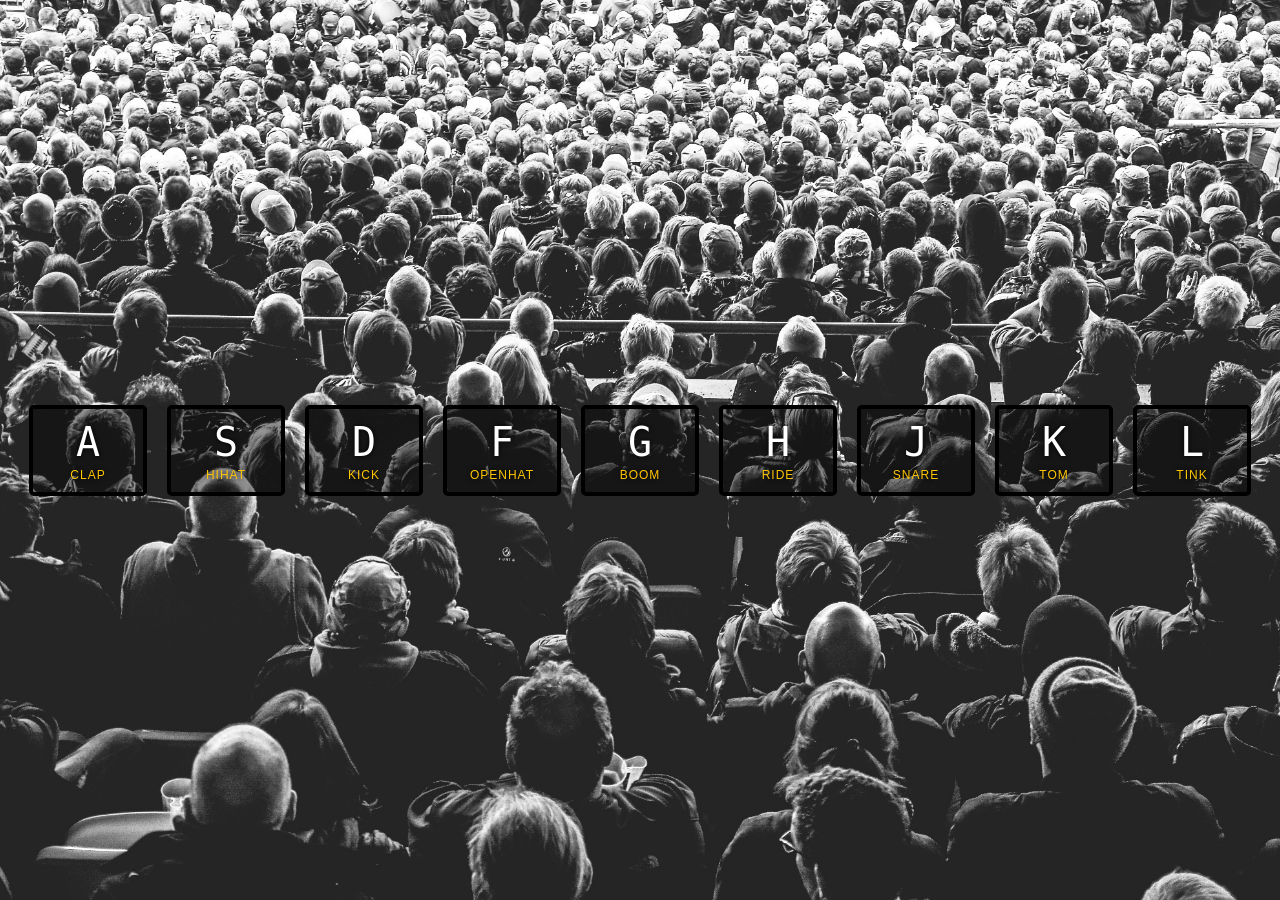
<file: 01 - JavaScript Drum Kit/index.html>
<!DOCTYPE html>
<html lang="en">
<head>
  <meta charset="UTF-8">
  <title>JS Drum Kit</title>
  <link rel="stylesheet" href="style.css">
  <script src="script.js" defer></script>
  <link rel="icon" href="https://fav.farm/🎶" />
</head>
<body>
  <div class="keys">
    <div data-key="KeyA" class="key">
      <kbd>A</kbd>
      <span class="sound">clap</span>
    </div>
    <div data-key="KeyS" class="key">
      <kbd>S</kbd>
      <span class="sound">hihat</span>
    </div>
    <div data-key="KeyD" class="key">
      <kbd>D</kbd>
      <span class="sound">kick</span>
    </div>
    <div data-key="KeyF" class="key">
      <kbd>F</kbd>
      <span class="sound">openhat</span>
    </div>
    <div data-key="KeyG" class="key">
      <kbd>G</kbd>
      <span class="sound">boom</span>
    </div>
    <div data-key="KeyH" class="key">
      <kbd>H</kbd>
      <span class="sound">ride</span>
    </div>
    <div data-key="KeyJ" class="key">
      <kbd>J</kbd>
      <span class="sound">snare</span>
    </div>
    <div data-key="KeyK" class="key">
      <kbd>K</kbd>
      <span class="sound">tom</span>
    </div>
    <div data-key="KeyL" class="key">
      <kbd>L</kbd>
      <span class="sound">tink</span>
    </div>
  </div>

  <audio data-key="KeyA" src="sounds/clap.wav"></audio>
  <audio data-key="KeyS" src="sounds/hihat.wav"></audio>
  <audio data-key="KeyD" src="sounds/kick.wav"></audio>
  <audio data-key="KeyF" src="sounds/openhat.wav"></audio>
  <audio data-key="KeyG" src="sounds/boom.wav"></audio>
  <audio data-key="KeyH" src="sounds/ride.wav"></audio>
  <audio data-key="KeyJ" src="sounds/snare.wav"></audio>
  <audio data-key="KeyK" src="sounds/tom.wav"></audio>
  <audio data-key="KeyL" src="sounds/tink.wav"></audio>
</body>
</html>
</file>
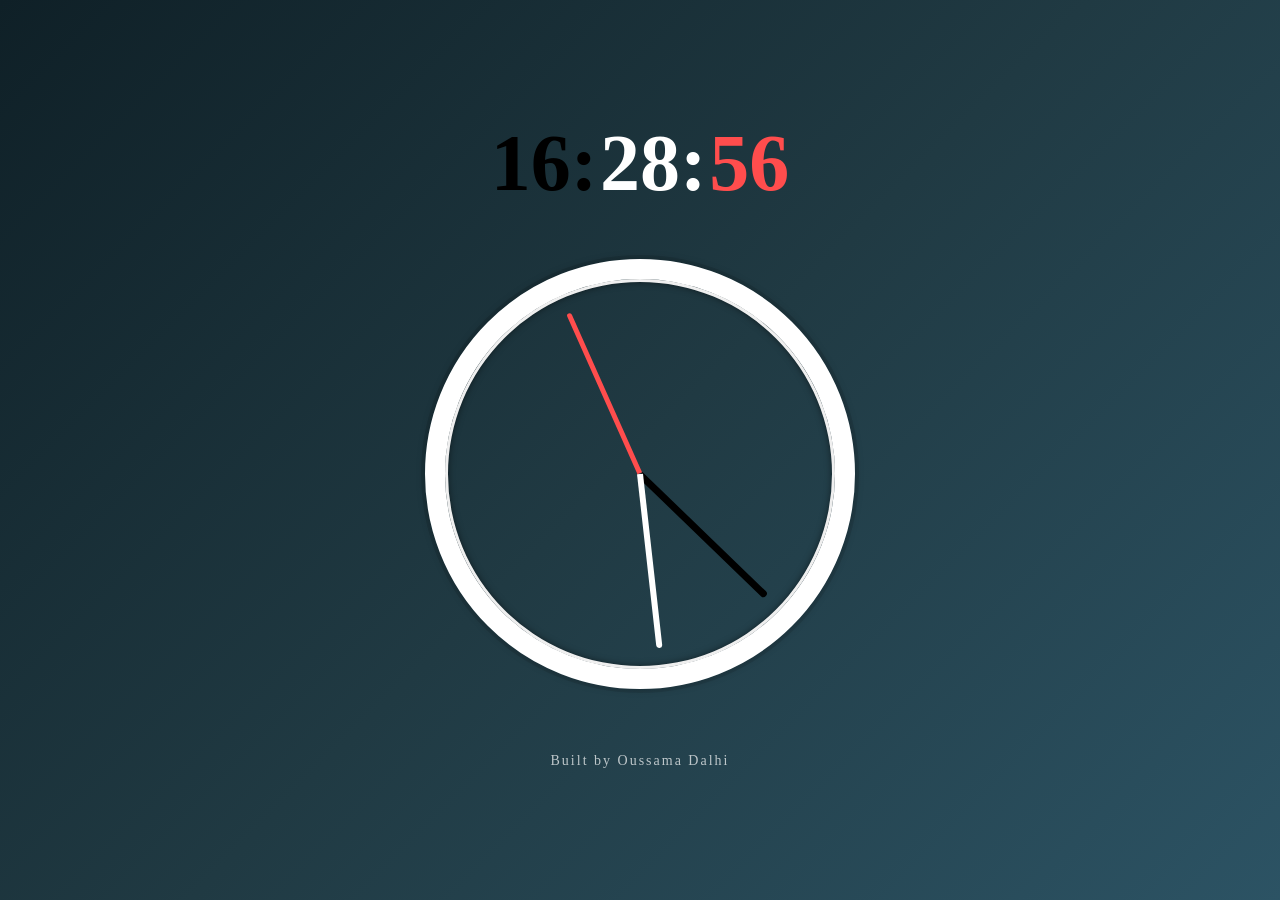
<file: 02-js-css-clock/index.html>
<!DOCTYPE html>
<html lang="en">
<head>
  <meta charset="UTF-8">
  <title>clock</title>
  <link rel="icon" href="https://fav.farm/" />
  <link rel="stylesheet" href="style.css">
  <script src="script.js" defer></script>
</head>
<body>
  <div class="time">
    <span data-list="hour"></span>
    <span data-list="minute"></span>
    <span data-list="second"></span>
  </div>
    <div class="clock">
      <div class="clock-face">
        <div class="hand hour-hand"></div>
        <div class="hand min-hand"></div>
        <div class="hand second-hand"></div>
      </div>
    </div>
    <div class="greet">
      <p>Built by Oussama Dalhi</p>
    </div>
</body>
</html>
</file>
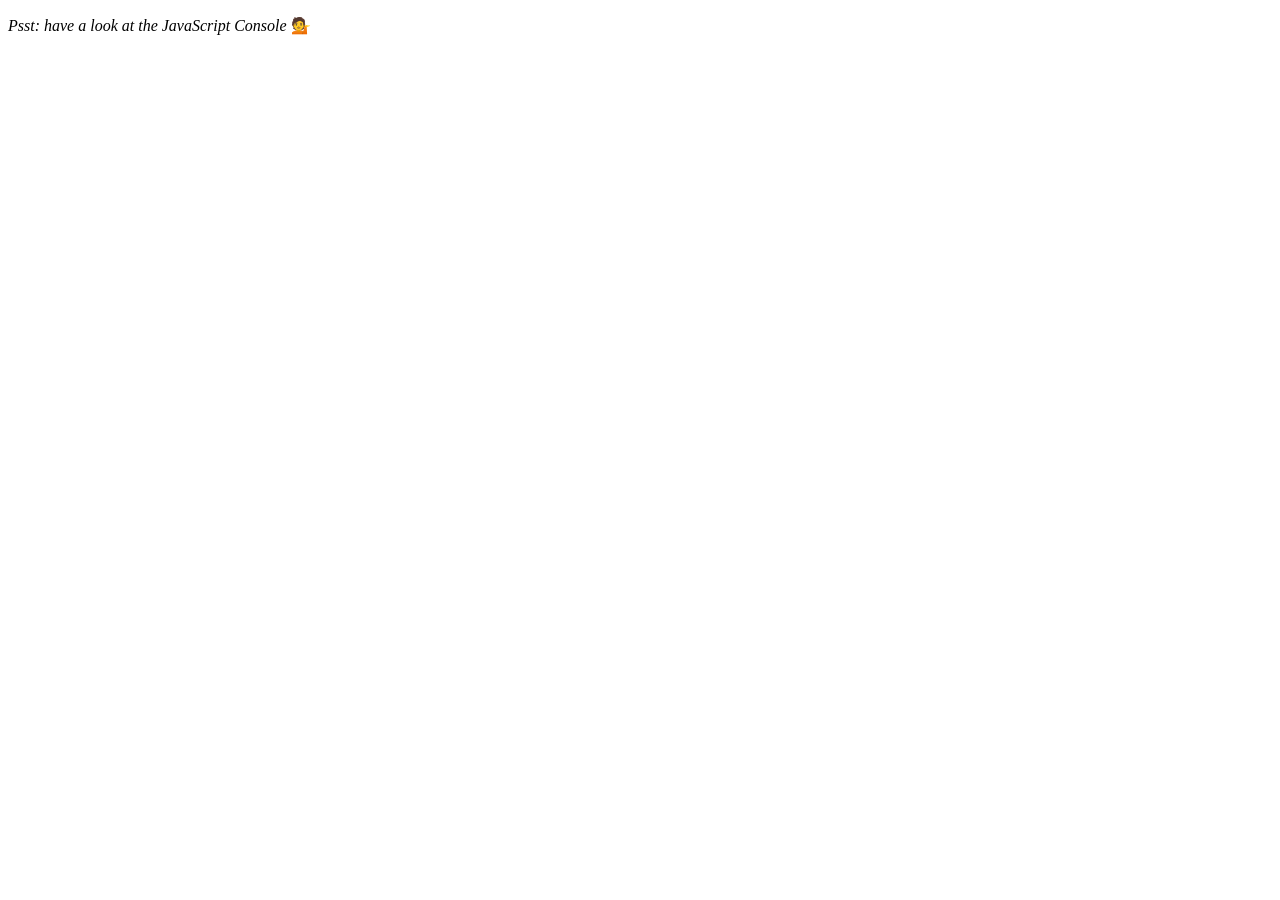
<file: 04-array-cardio-1/index.html>
<!DOCTYPE html>
<html lang="en">
<head>
  <meta charset="UTF-8">
  <title>Array Cardio 💪</title>
  <link rel="icon" href="https://fav.farm/" />
</head>
<body>
  <p><em>Psst: have a look at the JavaScript Console</em> 💁</p>
  <script src="script.js"></script>
</body>
</html>
</file>
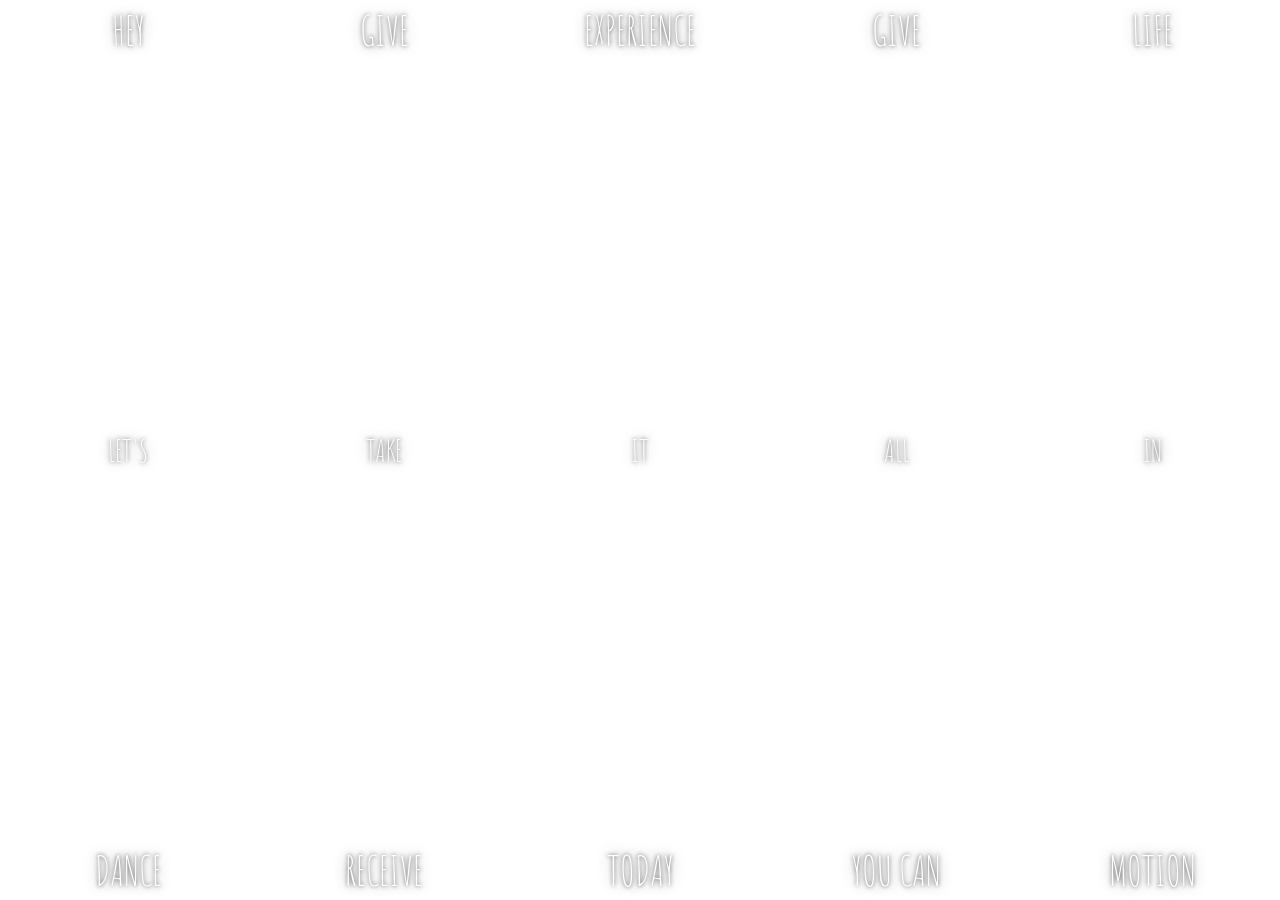
<file: 05-flex-panel/index.html>
<!DOCTYPE html>
<html lang="en">
<head>
  <meta charset="UTF-8">
  <title>Flex Panels 💪</title>
  <link href='https://fonts.googleapis.com/css?family=Amatic+SC' rel='stylesheet' type='text/css'>
  <link rel="icon" href="https://fav.farm/" />
  <link rel="stylesheet" href="style.css">
  <script src="script.js" defer></script>
</head>
<body>
  <div class="panels">
    <div class="panel panel1">
      <p>Hey</p>
      <p>Let's</p>
      <p>Dance</p>
    </div>
    <div class="panel panel2">
      <p>Give</p>
      <p>Take</p>
      <p>Receive</p>
    </div>
    <div class="panel panel3">
      <p>Experience</p>
      <p>It</p>
      <p>Today</p>
    </div>
    <div class="panel panel4">
      <p>Give</p>
      <p>All</p>
      <p>You can</p>
    </div>
    <div class="panel panel5">
      <p>Life</p>
      <p>In</p>
      <p>Motion</p>
    </div>
  </div>
</body>
</html>
</file>
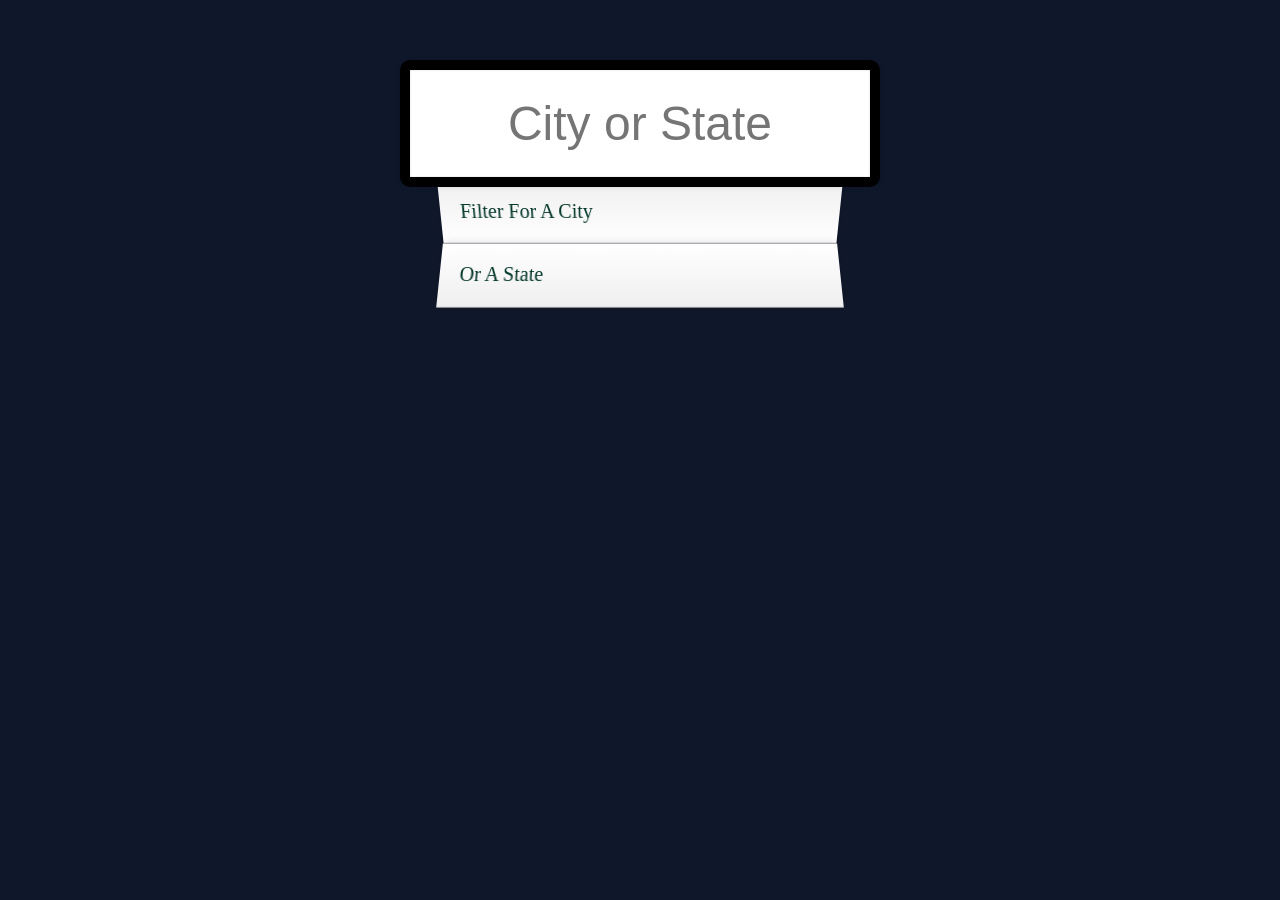
<file: 06-type-ahead/index.html>
<!doctype html>
<html lang="en">
  <head>
    <meta charset="UTF-8" />
    <title>find-city-population</title>
    <link rel="stylesheet" href="src/style.css" />
    <script src="src/script.js" defer></script>
  </head>
  <body>
    <form class="search-form">
      <input type="text" class="search" placeholder="City or State" />
      <ul class="suggestions">
        <li>Filter for a City</li>
        <li>or a State</li>
      </ul>
    </form>
  </body>
</html>
</file>
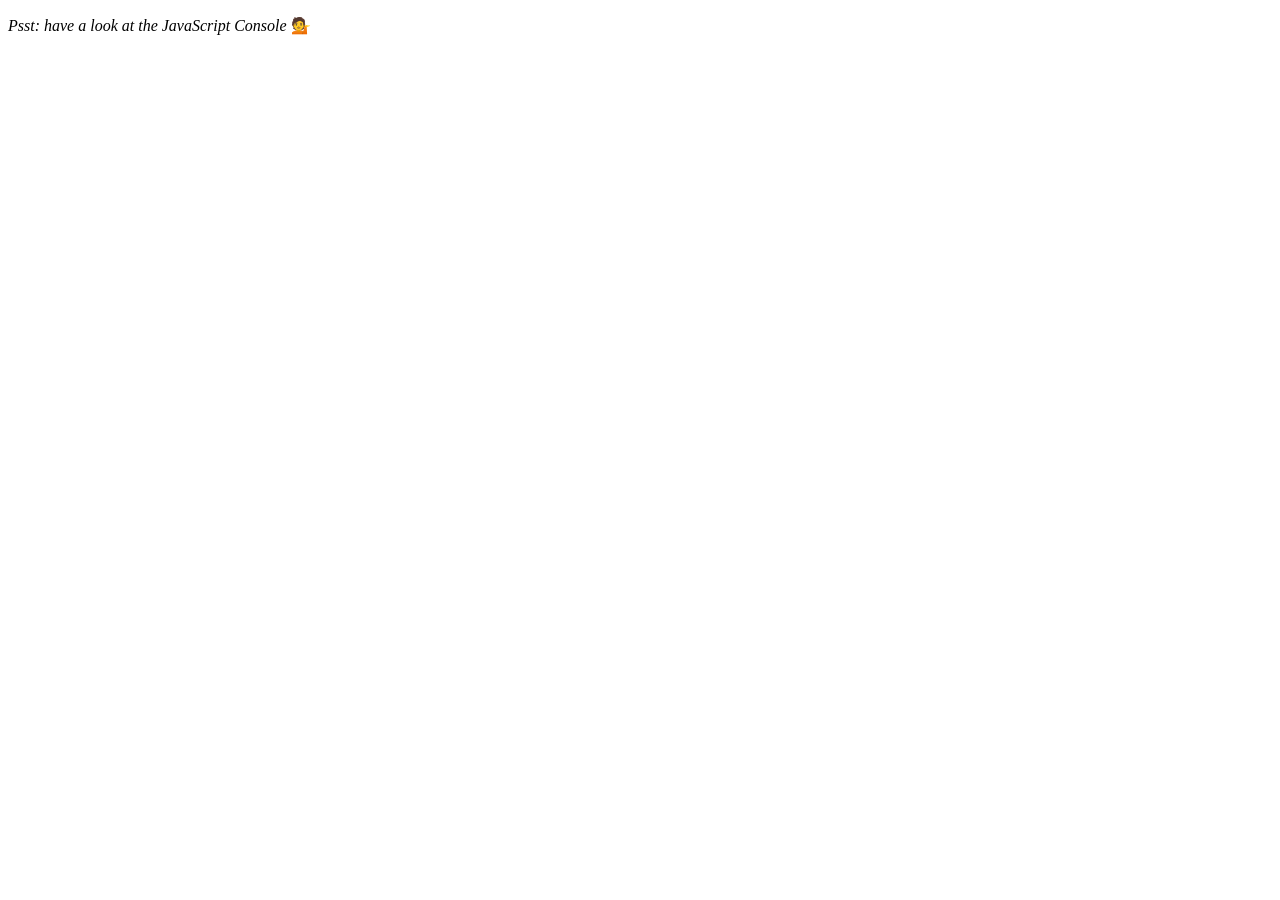
<file: 07-array-cardio-2/index.html>
<!DOCTYPE html>
<html lang="en">
<head>
  <meta charset="UTF-8">
  <title>Array Cardio</title>
  <script src="src/script.js" defer></script>
</head>
<body>
  <p><em>Psst: have a look at the JavaScript Console</em> 💁</p>
</body>
</html>
</file>
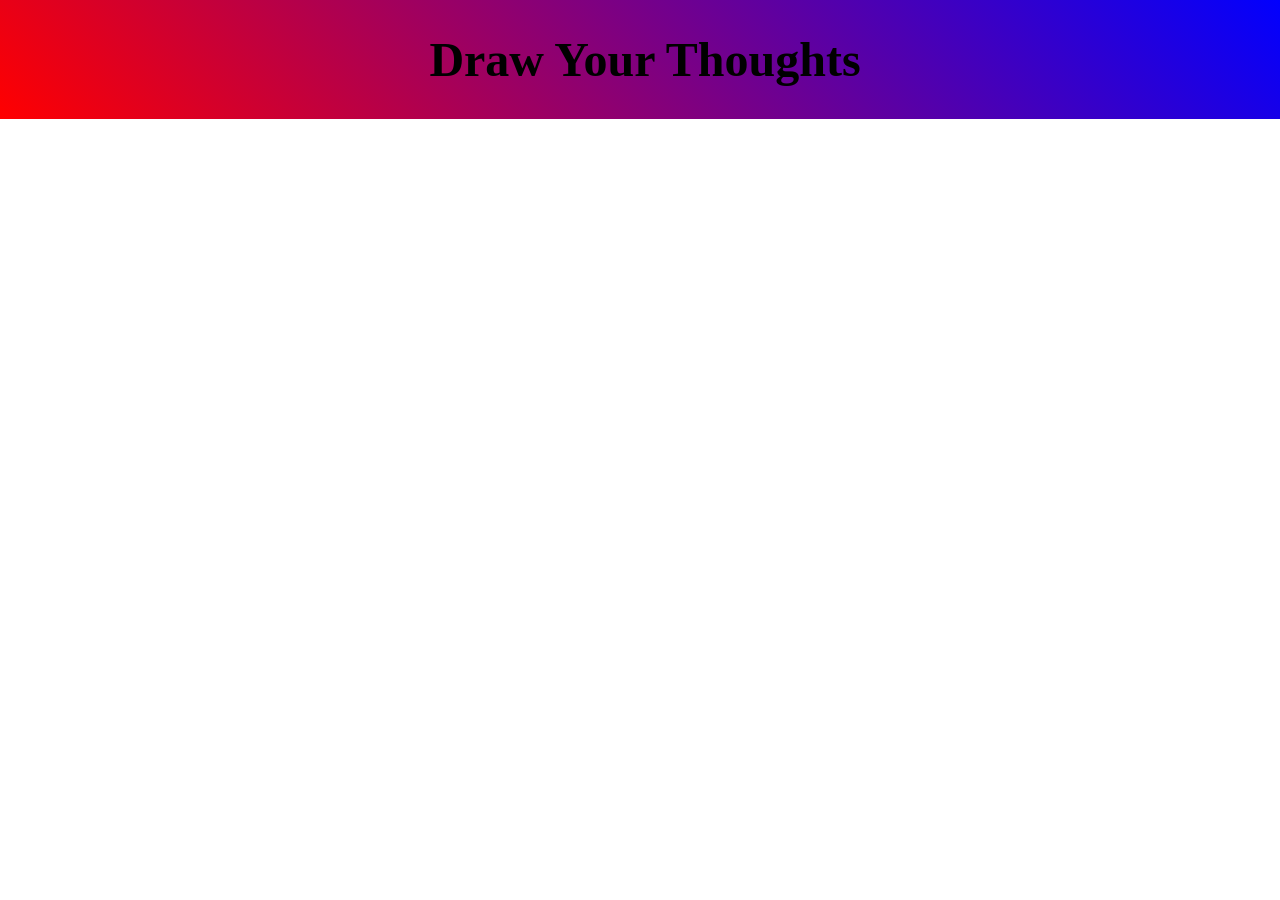
<file: 08-html-canvas/index.html>
<!DOCTYPE html>
<html lang="en">
<head>
  <meta charset="UTF-8">
  <title>HTML Canvas</title>
  <link rel="stylesheet" href="src/style.css">
  <script src="src/script.js" defer></script>
</head>
<body>
  <h1>Draw Your Thoughts</h1>
  <canvas id="draw"></canvas>
</body>
</html>
</file>
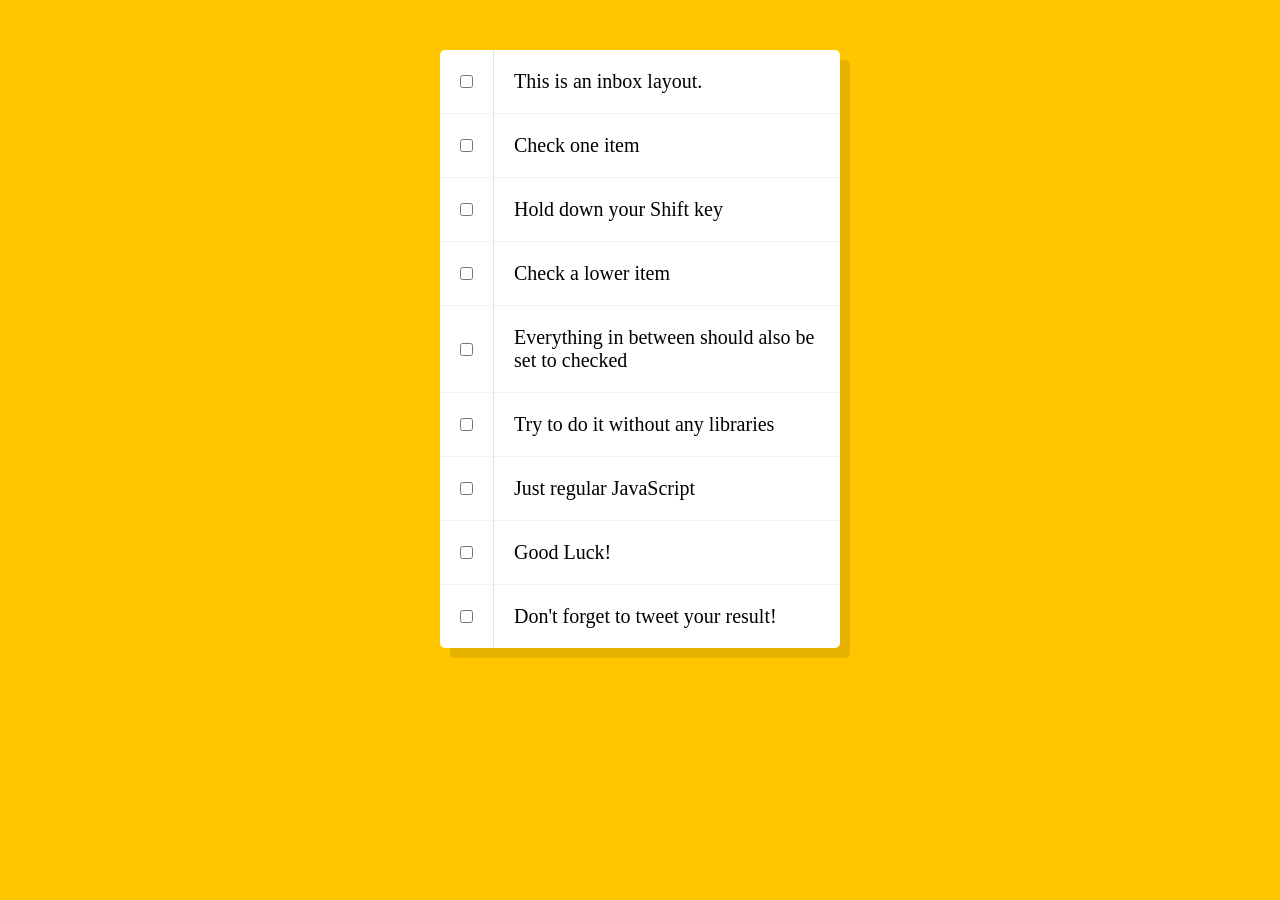
<file: 10-checkboxes/index.html>
<!DOCTYPE html>
<html lang="en">
<head>
  <meta charset="UTF-8">
  <title>Hold Shift to Check Multiple Checkboxes</title>
  <link rel="stylesheet" href="src/style.css">
  <script src="src/script.js" defer></script>
</head>
<body>
  <div class="inbox">
    <div class="item">
      <input type="checkbox">
      <p>This is an inbox layout.</p>
    </div>
    <div class="item">
      <input type="checkbox">
      <p>Check one item</p>
    </div>
    <div class="item">
      <input type="checkbox">
      <p>Hold down your Shift key</p>
    </div>
    <div class="item">
      <input type="checkbox">
      <p>Check a lower item</p>
    </div>
    <div class="item">
      <input type="checkbox">
      <p>Everything in between should also be set to checked</p>
    </div>
    <div class="item">
      <input type="checkbox">
      <p>Try to do it without any libraries</p>
    </div>
    <div class="item">
      <input type="checkbox">
      <p>Just regular JavaScript</p>
    </div>
    <div class="item">
      <input type="checkbox">
      <p>Good Luck!</p>
    </div>
    <div class="item">
      <input type="checkbox">
      <p>Don't forget to tweet your result!</p>
    </div>
  </div>
</body>
</html>
</file>
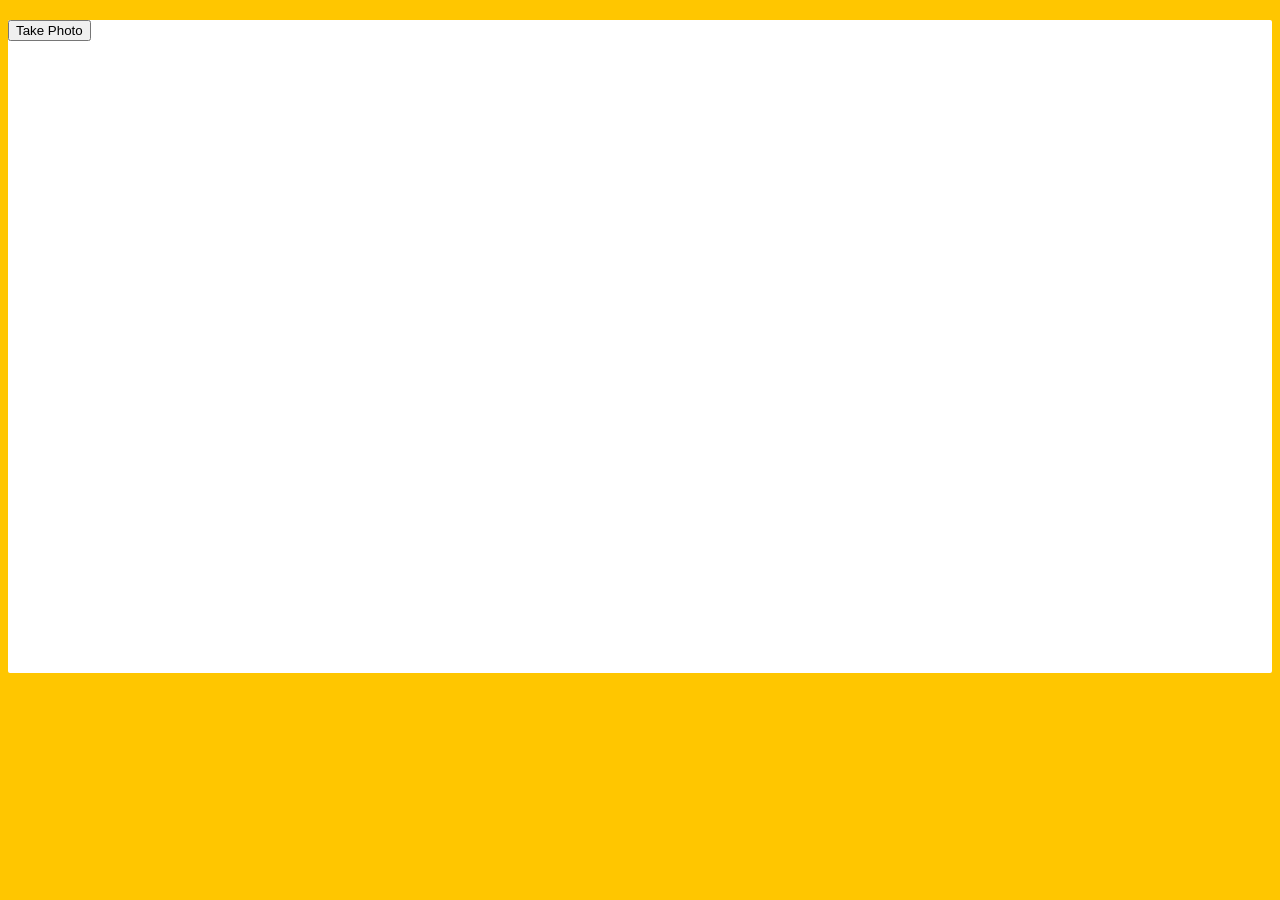
<file: 19 - Webcam Fun/index.html>
<!DOCTYPE html>
<html lang="en">
<head>
  <meta charset="UTF-8">
  <title>Get User Media Code Along!</title>
  <link rel="stylesheet" href="style.css">
  <link rel="icon" href="https://fav.farm/🔥" />
</head>
<body>

  <div class="photobooth">
    <div class="controls">
      <button onClick="takePhoto()">Take Photo</button>
<!--       <div class="rgb">
        <label for="rmin">Red Min:</label>
        <input type="range" min=0 max=255 name="rmin">
        <label for="rmax">Red Max:</label>
        <input type="range" min=0 max=255 name="rmax">

        <br>

        <label for="gmin">Green Min:</label>
        <input type="range" min=0 max=255 name="gmin">
        <label for="gmax">Green Max:</label>
        <input type="range" min=0 max=255 name="gmax">

        <br>

        <label for="bmin">Blue Min:</label>
        <input type="range" min=0 max=255 name="bmin">
        <label for="bmax">Blue Max:</label>
        <input type="range" min=0 max=255 name="bmax">
      </div> -->
    </div>

    <canvas class="photo"></canvas>
    <video class="player"></video>
    <div class="strip"></div>
  </div>

  <audio class="snap" src="./snap.mp3" hidden></audio>

  <script src="scripts.js"></script>

</body>
</html>
</file>
<file: 01 - JavaScript Drum Kit/style.css>
html {
  font-size: 10px;
  background: url('./background.jpg') bottom center;
  background-size: cover;
}

body,html {
  margin: 0;
  padding: 0;
  font-family: sans-serif;
}

.keys {
  display: flex;
  flex: 1;
  min-height: 100vh;
  align-items: center;
  justify-content: center;
}

.key {
  border: .4rem solid black;
  border-radius: .5rem;
  margin: 1rem;
  font-size: 1.5rem;
  padding: 1rem .5rem;
  transition: all 0.07s ease;
  width: 10rem;
  text-align: center;
  color: white;
  background: rgba(0,0,0,0.4);
  text-shadow: 0 0 .5rem black;
}

.playing {
  transform: scale(1.1);
  border-color: #ffc600;
  box-shadow: 0 0 1rem #ffc600;
}

kbd {
  display: block;
  font-size: 4rem;
}

.sound {
  font-size: 1.2rem;
  text-transform: uppercase;
  letter-spacing: .1rem;
  color: #ffc600;
}
</file>
<file: 02-js-css-clock/style.css>
html {
    background: linear-gradient(135deg, #0f2027, #203a43, #2c5364);
    background-size: cover;
    font-family: 'helvetica neue';
    text-align: center;
    font-size: 10px;
}

body {
    margin: 0;
    display: flex;
    flex: 1;
    min-height: 100vh;
    flex-direction: column;
    justify-content: center;
    align-items: center;
}

.clock {
    width: 35rem;
    height: 35rem;
    border: 20px solid white;
    border-radius: 50%;
    margin: 50px auto;
    position: relative;
    padding: 2rem;
    box-shadow:
    0 0 0 4px rgba(0,0,0,0.1),
    inset 0 0 0 3px #EFEFEF,
    inset 0 0 10px black,
    0 0 10px rgba(0,0,0,0.2);
}
.time span {
    font-size: 8rem;
    font-weight: bold;
}
.clock-face {
    position: relative;
    width: 100%;
    height: 100%;
    transform: translateY(-3px); /* account for the height of the clock hands */
}

.hand {
    width: 50%;
    position: absolute;
    top: 50%;
    transform-origin: 100%;
    transform: rotate(90deg);
    transition: all 0.05s;
    transition-timing-function: cubic-bezier(0.1, 2.7, 0.60, 1);
}
.hour-hand {
    background: black;
    height: 7px;
    border-radius: 10px 0 0 10px;
}
.min-hand {
    background: #fff;
    height: 6px;
    border-radius: 10px 0 0 10px;
}
.second-hand {
    /* background: rgb(169, 98, 5); */
    background: #ff4d4d;
    height: 4.5px;
    border-radius: 10px 0 0 10px;
}
.time span[data-list='second'] {
    /* color: rgb(169, 98, 5); */
    color: #ff4d4d;
}
.time span[data-list='minute'] {
    color: #fff;
}
.time span[data-list='hour'] {
    color: black;
}
.greet p {
    color: #fff;
    opacity: 0.7;
    font-size: 14px;
    letter-spacing: 2px;
}
</file>
<file: 05-flex-panel/style.css>
html {
box-sizing: border-box;
font-family: 'helvetica neue';
font-size: 10px;
font-weight: 200;
}

body {
margin: 0;
height: 100vh;
}

*, *:before, *:after {
box-sizing: inherit;
}

.panels {
min-height: 100vh;
overflow: hidden;
display: flex;
}

.panel {
box-shadow: inset 0 0 0 5px rgba(255,255,255,0.1);
color: white;
text-align: center;
align-items: center;
transition:
font-size 0.7s cubic-bezier(0.61,-0.19, 0.7,-0.11),
flex 0.7s cubic-bezier(0.61,-0.19, 0.7,-0.11),
background 0.2s;
font-size: 20px;
background-size: cover;
background-position: center;
display: flex;
align-items: center;
justify-content: center;
flex-direction: column;
flex: 1;
overflow: hidden;
}
.panel1 {
  background-image: url('https://images.unsplash.com/photo-1477346611705-65d1883cee1e?w=500&auto=format&fit=crop&q=60');
}

.panel2 {
  background-image: url('https://images.unsplash.com/photo-1472396961693-142e6e269027?w=500&auto=format&fit=crop&q=60');
}

.panel3 {
  background-image: url('https://plus.unsplash.com/premium_photo-1673697239981-389164b7b87f?w=500&auto=format&fit=crop&q=60');
}

.panel4 {
  background-image: url('https://images.unsplash.com/photo-1501854140801-50d01698950b?w=500&auto=format&fit=crop&q=60');
} 
.panel5 { background-image:url('https://images.unsplash.com/photo-1529419412599-7bb870e11810?w=600&auto=format&fit=crop&q=60&ixlib=rb-4.1.0&ixid=M3wxMjA3fDB8MHxzZWFyY2h8MTR8fG5hdHVyZXxlbnwwfHwwfHx8MA%3D%3D')};
/* Flex Children */
.panel > * {
margin: 0;
width: 100%;
transition: all 0.5s ease;
flex: 0 0 auto;
display: flex;
justify-content: center;
align-items: center;
flex-direction: column;

overflow: hidden;
}
.panel > *:first-child { transform: translateY(-600%);}
.panel > *:last-child {transform: translateY(600%);}

.panel.open-active > *:first-child {transform: translateY(0);}
.panel.open-active > *:last-child {transform: translateY(0);}
.panel p {
text-transform: uppercase;
font-family: 'Amatic SC', cursive;
text-shadow: 0 0 4px rgba(0, 0, 0, 0.72), 0 0 14px rgba(0, 0, 0, 0.45);
font-size: 2em;
}

.panel p:nth-child(2) {
font-size: 1.5em;
}

.panel.open {
font-size: 40px;
flex: 2;
}
</file>
<file: 06-type-ahead/src/style.css>
html {
  box-sizing: border-box;
  background: #0F172A;
  font-family: 'helvetica neue';
  font-size: 20px;
  font-weight: 200;
}

*, *:before, *:after {
  box-sizing: inherit;
}

input {
  width: 100%;
  padding: 1.3rem;
}
.search-form {
  max-width: 400px;
  margin: 50px auto;
}

input.search {
  margin: 0;
  text-align: center;
  outline: 0;
  border: 10px solid #000;
  width: 120%;
  left: -10%;
  position: relative;
  top: 10px;
  z-index: 2;
  border-radius: 10px;
  font-size: 2.4rem;
  box-shadow: 0 0 5px rgba(0, 0, 0, 0.12), inset 0 0 2px rgba(0, 0, 0, 0.19);
}

.suggestions {
  margin: 0;
  padding: 0;
  position: relative;
  /*perspective: 20px;*/
}

.suggestions li {
  background: white;
  list-style: none;
  border-bottom: 1px solid #D8D8D8;
  box-shadow: 0 0 10px rgba(0, 0, 0, 0.14);
  margin: 0;
  padding: 20px;
  transition: background 0.2s;
  color: #023628;
  display: flex;
  justify-content: space-between;
  text-transform: capitalize;
}

.suggestions li:nth-child(even) {
  transform: perspective(100px) rotateX(3deg) translateY(2px) scale(1.001);
  background: linear-gradient(to bottom,  #ffffff 0%,#EFEFEF 100%);
}

.suggestions li:nth-child(odd) {
  transform: perspective(100px) rotateX(-3deg) translateY(3px);
  background: linear-gradient(to top,  #ffffff 0%,#EFEFEF 100%);
}

span.population {
  font-size: 15px;
}

.hl {
  background: #ffc600;
}
.population {
  color: red;
}
</file>
<file: 08-html-canvas/src/style.css>
* {
    box-sizing: content-box;
    margin: 0;
    padding: 0;
}
body {
    display: flex;
    justify-content: center;
    align-items: center;
}
canvas {
    display: block;
    cursor: pointer;
}
h1 {
    position: absolute;
    font-size: 3rem;
    text-align: center;
    margin-top: 0;
    padding: 2rem;
    top: 0;
    left: 0;
    right: -10px;
    background: linear-gradient(45deg, red, blue);
}
</file>
<file: 10-checkboxes/src/style.css>
html {
      font-family: sans-serif;
      background: #ffc600;
    }

    .inbox {
      max-width: 400px;
      margin: 50px auto;
      background: white;
      border-radius: 5px;
      box-shadow: 10px 10px 0 rgba(0,0,0,0.1);
    }

    .item {
      display: flex;
      align-items: center;
      border-bottom: 1px solid #F1F1F1;
    }

    .item:last-child {
      border-bottom: 0;
    }

    input:checked + p {
      background: #F9F9F9;
      text-decoration: line-through;
    }

    input[type="checkbox"] {
      margin: 20px;
    }

    p {
      margin: 0;
      padding: 20px;
      transition: background 0.2s;
      flex: 1;
      font-family:'helvetica neue';
      font-size: 20px;
      font-weight: 200;
      border-left: 1px solid #D1E2FF;
    }
</file>
<file: 19 - Webcam Fun/style.css>
html {
  box-sizing: border-box;
}

*, *:before, *:after {
  box-sizing: inherit;
}

html {
  font-size: 10px;
  background: #ffc600;
}

.photobooth {
  background: white;
  max-width: 150rem;
  margin: 2rem auto;
  border-radius: 2px;
}

/*clearfix*/
.photobooth:after {
  content: '';
  display: block;
  clear: both;
}

.photo {
  width: 100%;
  float: left;
}

.player {
  position: absolute;
  top: 20px;
  right: 20px;
  width:200px;
}

/*
  Strip!
*/

.strip {
  padding: 2rem;
}

.strip img {
  width: 100px;
  overflow-x: scroll;
  padding: 0.8rem 0.8rem 2.5rem 0.8rem;
  box-shadow: 0 0 3px rgba(0,0,0,0.2);
  background: white;
}

.strip a:nth-child(5n+1) img { transform: rotate(10deg); }
.strip a:nth-child(5n+2) img { transform: rotate(-2deg); }
.strip a:nth-child(5n+3) img { transform: rotate(8deg); }
.strip a:nth-child(5n+4) img { transform: rotate(-11deg); }
.strip a:nth-child(5n+5) img { transform: rotate(12deg); }
</file>
